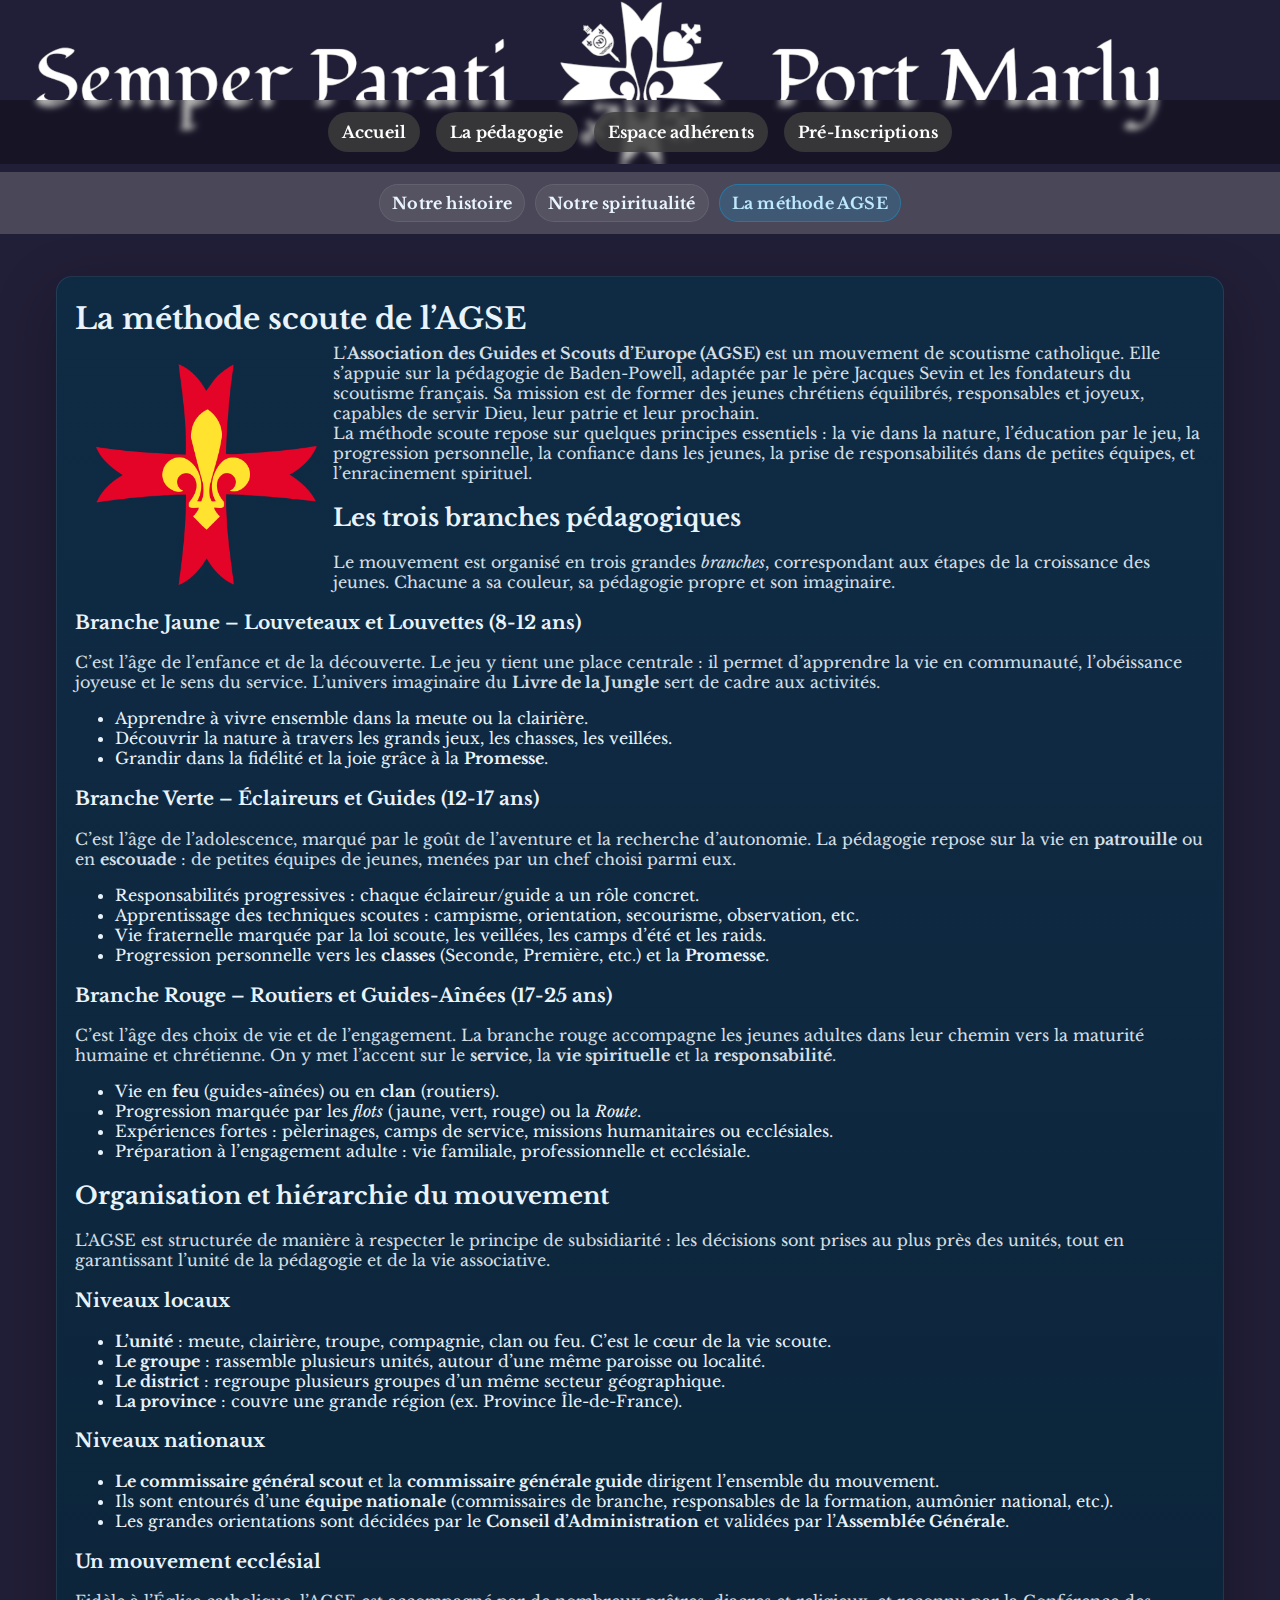
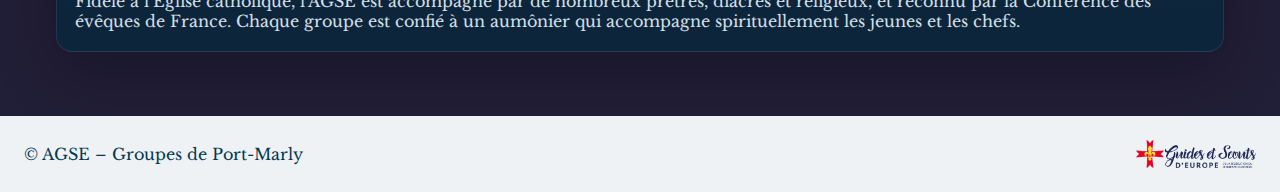
<file: PM/La_methode.html>
<!doctype html>
<html lang="fr">
<head>
  <meta charset="utf-8" />
  <title>La Méthode scoute, </title>
  <meta name="viewport" content="width=device-width, initial-scale=1" />
  <link href="https://fonts.googleapis.com/css2?family=Libre+Baskerville:wght@400;700&display=swap" rel="stylesheet" />
  <link rel="stylesheet" href="./Style.css" />
  <style>
    /* ==== additions design accueil ==== */
    :root{
      --accent:#0ea5e9;           /* bleu clair pour accents */
      --glass:rgba(255,255,255,.06);
      --glass-b:#ffffff16;
    }
    main.home{max-width:1200px;margin:24px auto;padding:0 16px;display:fixe;grid-template-columns:2fr 1fr;gap:22px}
    @media (max-width:980px){ main.home{grid-template-columns:1fr} }

    /* bloc titre intro */
    .intro{
      background:linear-gradient(180deg,#0f2b44 0%, #0c253b 100%);
      border:1px solid var(--glass-b);
      border-radius:16px; box-shadow:0 20px 60px rgba(0,0,0,.25);
      padding:20px 18px; color:#e8f3fb
    }
    .intro h1{margin:.2rem 0 6px; font-size:clamp(22px,2.3vw,30px)}
    .intro p{margin:0; opacity:.9}

    /* cartes rubriques */
    .hero-grid{display:grid;grid-template-columns:repeat(3,1fr);gap:16px;margin-top:18px}
    @media (max-width:980px){ .hero-grid{grid-template-columns:1fr} }
    .card-link{
      position:relative; overflow:hidden;
      display:block; padding:18px 16px; border-radius:18px;
      background:linear-gradient(135deg,rgba(255,255,255,.06),rgba(255,255,255,.02));
      border:1px solid var(--glass-b);
      box-shadow:0 10px 30px rgba(0,0,0,.25);
      transition:transform .2s ease, box-shadow .2s ease, background .3s;
      color:var(--blanc);
    }
    .card-link:hover{ transform:translateY(-3px); box-shadow:0 18px 36px rgba(0,0,0,.35); }
    .card-link h3{margin:8px 0 6px;font-size:clamp(18px,1.6vw,22px)}
    .card-link p{margin:0; opacity:.85; font-size:15px}
    .badge{
      position:absolute; top:14px; right:14px;
      padding:.25rem .5rem; border-radius:999px;
      font-size:12px; font-weight:700;
      background:rgba(14,165,233,.18); border:1px solid rgba(14,165,233,.35); color:#bfe9ff
    }
    .icon{
      width:44px;height:44px;border-radius:12px;display:grid;place-items:center;
      background:rgba(14,165,233,.12); border:1px solid rgba(14,165,233,.25); margin-bottom:8px
    }
    .icon svg{width:26px;height:26px;opacity:.95}

    /* colonne latérale : sites amis */
    .aside{
      position:relative;
      background:linear-gradient(180deg,#0f2b44 0%, #0c253b 100%);
      border:1px solid var(--glass-b);
      border-radius:16px; padding:18px; color:#e8f3fb;
      box-shadow:0 20px 60px rgba(0,0,0,.25);
    }
    .aside h2{margin:0 0 10px;font-size:20px}
    .friends{display:grid;grid-template-columns:1fr;gap:12px}
    .site-card{
      display:grid;grid-template-columns:56px 1fr;gap:12px;align-items:center;
      padding:10px;border-radius:14px;background:rgba(255,255,255,.03);
      border:1px solid var(--glass-b); transition:transform .18s, background .2s
    }
    .site-card:hover{ transform:translateY(-2px); background:rgba(255,255,255,.05) }
    .site-card img{width:56px;height:56px;object-fit:contain;border-radius:10px;background:#fff}
    .site-card span{display:block;line-height:1.2}
    .site-card small{opacity:.8}

    /* mini-switcher réutilisable (pour les pages internes) */
    .section-switcher{
      display:flex;gap:10px;flex-wrap:wrap;margin:8px 0 18px
    }
    .section-switcher a{
      padding:8px 12px;border-radius:999px;
      background:rgba(255,255,255,.06); border:1px solid var(--glass-b);
      color:#eaf6ff;font-weight:700; letter-spacing:.2px; transition:.2s
    }
    .section-switcher a:hover{ background:rgba(255,255,255,.1) }
    .section-switcher .active{ background:rgba(14,165,233,.18); border-color:rgba(14,165,233,.4); color:#bfe9ff }
  </style>
</head>

<body>
  <!-- ton header.hero + nav existants -->
  <header class="hero">
   
    <nav>
      <a href="/Index.html">Accueil</a>
      <a href="/Activites.html">La pédagogie</a>
      <a href="/adherents/">Espace adhérents</a>
      <a href="/preinscriptions.html">Pré-Inscriptions</a>
    </nav>
  </header>
<nav class="section-switcher">
  <a href="/Les_scouts_de_PM.html" >Notre histoire</a>
  <a href="/Notre_spiritualite.html">Notre spiritualité</a>
  <a href="/La_methode.html"class="active">La méthode AGSE</a>
</nav>
  <main class="home">
    <section>
<div class="intro"> 
  <h1>La méthode scoute de l’AGSE</h1>
  <img src="images/AGSE_RVB.png" alt="Louveteaux / Louvettes" style="width:20%;border-radius:8px" class="image-float2">
   
  <p>
    L’<strong>Association des Guides et Scouts d’Europe (AGSE)</strong> est un mouvement de scoutisme catholique.
    Elle s’appuie sur la pédagogie de Baden-Powell, adaptée par le père Jacques Sevin et les fondateurs du scoutisme
    français. Sa mission est de former des jeunes chrétiens équilibrés, responsables et joyeux, capables de servir
    Dieu, leur patrie et leur prochain.
  </p>
  <p>
    La méthode scoute repose sur quelques principes essentiels : la vie dans la nature, l’éducation par le jeu,
    la progression personnelle, la confiance dans les jeunes, la prise de responsabilités dans de petites équipes,
    et l’enracinement spirituel.
  </p>

  <h2>Les trois branches pédagogiques</h2>
  <p>
    Le mouvement est organisé en trois grandes <em>branches</em>, correspondant aux étapes de la croissance des jeunes.
    Chacune a sa couleur, sa pédagogie propre et son imaginaire.
  </p>

  <article class="branche jaune">
    <h3>Branche Jaune – Louveteaux et Louvettes (8-12 ans)</h3>
    <p>
      C’est l’âge de l’enfance et de la découverte. Le jeu y tient une place centrale : il permet
      d’apprendre la vie en communauté, l’obéissance joyeuse et le sens du service. 
      L’univers imaginaire du <strong>Livre de la Jungle</strong> sert de cadre aux activités.
    </p>
    <ul>
      <li>Apprendre à vivre ensemble dans la meute ou la clairière.</li>
      <li>Découvrir la nature à travers les grands jeux, les chasses, les veillées.</li>
      <li>Grandir dans la fidélité et la joie grâce à la <strong>Promesse</strong>.</li>
    </ul>
  </article>

  <article class="branche verte">
    <h3>Branche Verte – Éclaireurs et Guides (12-17 ans)</h3>
    <p>
      C’est l’âge de l’adolescence, marqué par le goût de l’aventure et la recherche d’autonomie.
      La pédagogie repose sur la vie en <strong>patrouille</strong> ou en <strong>escouade</strong> :
      de petites équipes de jeunes, menées par un chef choisi parmi eux.
    </p>
    <ul>
      <li>Responsabilités progressives : chaque éclaireur/guide a un rôle concret.</li>
      <li>Apprentissage des techniques scoutes : campisme, orientation, secourisme, observation, etc.</li>
      <li>Vie fraternelle marquée par la loi scoute, les veillées, les camps d’été et les raids.</li>
      <li>Progression personnelle vers les <strong>classes</strong> (Seconde, Première, etc.) et la <strong>Promesse</strong>.</li>
    </ul>
  </article>

  <article class="branche rouge">
    <h3>Branche Rouge – Routiers et Guides-Aînées (17-25 ans)</h3>
    <p>
      C’est l’âge des choix de vie et de l’engagement. La branche rouge accompagne les jeunes adultes dans
      leur chemin vers la maturité humaine et chrétienne. On y met l’accent sur le <strong>service</strong>,
      la <strong>vie spirituelle</strong> et la <strong>responsabilité</strong>.
    </p>
    <ul>
      <li>Vie en <strong>feu</strong> (guides-aînées) ou en <strong>clan</strong> (routiers).</li>
      <li>Progression marquée par les <em>flots</em> (jaune, vert, rouge) ou la <em>Route</em>.</li>
      <li>Expériences fortes : pèlerinages, camps de service, missions humanitaires ou ecclésiales.</li>
      <li>Préparation à l’engagement adulte : vie familiale, professionnelle et ecclésiale.</li>
    </ul>
  </article>

  <h2>Organisation et hiérarchie du mouvement</h2>
  <p>
    L’AGSE est structurée de manière à respecter le principe de subsidiarité : les décisions sont prises
    au plus près des unités, tout en garantissant l’unité de la pédagogie et de la vie associative.
  </p>

  <h3>Niveaux locaux</h3>
  <ul>
    <li><strong>L’unité</strong> : meute, clairière, troupe, compagnie, clan ou feu. C’est le cœur de la vie scoute.</li>
    <li><strong>Le groupe</strong> : rassemble plusieurs unités, autour d’une même paroisse ou localité.</li>
    <li><strong>Le district</strong> : regroupe plusieurs groupes d’un même secteur géographique.</li>
    <li><strong>La province</strong> : couvre une grande région (ex. Province Île-de-France).</li>
  </ul>

  <h3>Niveaux nationaux</h3>
  <ul>
    <li><strong>Le commissaire général scout</strong> et la <strong>commissaire générale guide</strong> dirigent l’ensemble du mouvement.</li>
    <li>Ils sont entourés d’une <strong>équipe nationale</strong> (commissaires de branche, responsables de la formation, aumônier national, etc.).</li>
    <li>Les grandes orientations sont décidées par le <strong>Conseil d’Administration</strong> et validées par l’<strong>Assemblée Générale</strong>.</li>
  </ul>

  <h3>Un mouvement ecclésial</h3>
  <p>
    Fidèle à l’Église catholique, l’AGSE est accompagné par de nombreux prêtres, diacres et religieux,
    et reconnu par la Conférence des évêques de France. Chaque groupe est confié à un aumônier qui accompagne
    spirituellement les jeunes et les chefs.
  </p>
</div>
 

     </section>

  </main>


  <footer>
    © AGSE – Groupes de Port-Marly
    <img src="./images/Logo_GS.png" alt="Logo AGSE" width="120" height="auto">
  </footer>
</body>
</html>
</file>
<file: PM/Style.css>
:root{
  --bleu:#211E37; /* RVB 0-92-132 */
  --bleu-fonce:#211E37;
  --blanc:#ffffff;
  --gris:#eef2f4;
  --maxw:1100px;
  --radius:16px;
  --shadow:0 8px 24px rgba(106, 167, 8, 0.12);
}

*{box-sizing:border-box}
html,body{margin:0;padding:0;font-family:"Libre Baskerville", serif;background:#211E37;color:#f6f9fc}
a{color:inherit;text-decoration:none}
img{max-width:100%;display:block}

header.hero {
  background: var(--bleu) url("Header_PM.png") center center no-repeat;
  background-size: contain; /* conserve l’image entière */
  color: var(--blanc);
  text-align: center;
}
header.hero {
  position: relative;
  width: 100%;
  height: auto;                 /* Laisse le header grandir selon l’image */
}

header.hero img {
  width: 100%;                  /* L’image prend toute la largeur */
  height: auto;                 /* Conserve les proportions */
  display: block;
  object-fit: cover;            /* Couvre toute la zone, recadre si besoin */
}
/* Couleur du contour des liens du menu dans le header */
#header_PM {
  --menu-stroke: rgb(33, 30, 55) ; /* mets ici la couleur dominante de ton image */
}

.container{max-width:var(--maxw);margin:0 auto;padding:0 16px}
nav{
  display:flex;gap:16px;flex-wrap:wrap;align-items:center;justify-content:center;
  padding:12px 0;background:rgba(172, 170, 170, 0.295);backdrop-filter:blur(2px)
}
nav a{
  padding:10px 14px;border-radius:999px;background:rgba(61, 60, 60, 0.829);
  transition:.2s; font-weight:700; letter-spacing:.2px
}
nav a:hover{background:rgba(209, 8, 8, 0.897); transform:translateY(-1px)}
.card{
  background:var(--gris); color:#0e2233; border-radius:var(--radius); box-shadow:var(--shadow);
  padding:20px
  }
/* Contour net autour du texte des menus dans le header */
#header_PM nav a,
#header_PM .menu a,
#header_PM .navbar a,
#header_PM nav a:link,
#header_PM nav a:visited,
#header_PM nav a:hover,
#header_PM nav a:focus {
  color: #fff; /* on garde le texte en blanc */
  /* Contour simulé avec plusieurs ombres (compatible partout) */
  text-shadow:
    0 1px 0 var(--menu-stroke),
    1px 0 0 var(--menu-stroke),
    0 -1px 0 var(--menu-stroke),
    -1px 0 0 var(--menu-stroke),
    1px 1px 0 var(--menu-stroke),
    -1px 1px 0 var(--menu-stroke),
    1px -1px 0 var(--menu-stroke),
    -1px -1px 0 var(--menu-stroke),
    0 0 2px var(--menu-stroke);
}

/* Si le texte du menu est dans un <span> à l'intérieur du <a>, contour aussi sur le <span> */
#header_PM nav a span,
#header_PM .menu a span,
#header_PM .navbar a span {
  text-shadow:
    0 1px 0 var(--menu-stroke),
    1px 0 0 var(--menu-stroke),
    0 -1px 0 var(--menu-stroke),
    -1px 0 0 var(--menu-stroke),
    1px 1px 0 var(--menu-stroke),
    -1px 1px 0 var(--menu-stroke),
    1px -1px 0 var(--menu-stroke),
    -1px -1px 0 var(--menu-stroke),
    0 0 2px var(--menu-stroke);
}

.grid{display:grid;gap:10px}
.grid.cols-3{grid-template-columns:repeat(3,1fr)}
@media (max-width:900px){.grid.cols-3{grid-template-columns:1fr}}
.section{padding:32px 0}

footer {
  background: var(--gris);
  color: #043956;
  padding: 24px;
  margin-top: 40px;

  display: flex;                 /* on active flex */
  justify-content: space-between;/* texte à gauche, image à droite */
  align-items: center;           /* alignement vertical */
}
html, body {
  height: 100%;             /* toute la hauteur dispo */
  margin: 0;                /* pas de marge par défaut */
  display: flex;
  flex-direction: column;   /* empile header, main, footer */
}
main {
  flex: 1;                  /* prend toute la place disponible */
}
footer img {
  max-width: 150px; /* limite la taille */
  height: auto;
  margin: 0;        /* plus de centrage automatique */
}
.brand-title{font-size:42px;line-height:1.1;margin:0;text-align:center;text-shadow:0 2px 10px rgba(0,0,0,.35)}
.subtitle{opacity:.9;margin:8px 0 0;text-align:center}
.btn{
  display:inline-block; padding:12px 18px; border-radius:16px; background:var(--bleu); color:var(--blanc);
  font-weight:700; box-shadow:var(--shadow); transition:.2s
}
.btn:hover{transform:translateY(-1px)}
.gallery{display:grid;grid-template-columns:repeat(auto-fit,minmax(220px,1fr));gap:14px}
.gallery img{border-radius:16px; box-shadow:0 6px 18px rgba(0,0,0,.18)}
.notice{padding:12px 16px;border-radius:12px;background:#fff3cd;color:#5a4900;border:1px solid #ffe08a}

    fieldset {
      border: 2px solid #fff;
      border-radius: 16px;
      padding: 1rem;
      margin-bottom: 1.5rem;
      background: #0e2233;
    }
    legend {
      font-weight: bold;
      color: #fdfeff;
      padding: 0 0.5rem;
    }
    label {
      display: block;
      margin-top: 0.5rem;
      font-weight: 600;
    }

.topnav{display:flex; align-items:center; gap:1rem; padding:0 1rem;}
.topnav .left{display:flex; gap:1rem; flex:1 1 auto;}
.topnav .right{margin-left:auto; display:flex; gap:.5rem; align-items:center;}
.button{padding:.4rem .8rem; border:1px solid #ccc; border-radius:.6rem; background:#043956; color:#fff;}
.button.secondary{background:transparent; color:#043956;}
.hide{display:none;}
/* --- Bouton Auth (sans inline CSS) --- */
#auth-cta{
  position: fixed;         /* reste en haut de l'écran */
  top: 12px;
  right: 16px;
  z-index: 9999;
  display: inline-block;
  padding: .45rem .9rem;
  border-radius: 999px;
  font-weight: 700;
  border: 1px solid rgba(255,255,255,.6);
  background: rgba(0,0,0,.35);
  color: #fff;
  text-decoration: none;
  backdrop-filter: blur(4px);
  box-shadow: 0 2px 10px rgba(0,0,0,.25);
  transition: .18s;
}
#auth-cta[aria-disabled="true"]{ opacity:.6; cursor:not-allowed; }
#auth-cta:hover{ background: rgba(0,0,0,.5); }

/* Badge de statut (peut être retiré plus tard) */
#auth-status{
  position: fixed;
  top: 54px;
  right: 20px;
  z-index: 9999;
  padding: .25rem .5rem;
  border-radius: 6px;
  font-size: 12px;
  background: rgba(0,0,0,.35);
  color: #fff;
  border: 1px solid rgba(255,255,255,.4);
  backdrop-filter: blur(4px);
}

/* --- Carte photo de groupe --- */
.card-photo{
  margin-top:16px;
  border-radius:16px;
  overflow:hidden;
  border:1px solid var(--glass-b, rgba(255,255,255,.12));
  background: rgba(255,255,255,.03);
  box-shadow:0 10px 30px rgba(0,0,0,.25);
}
.card-photo figure{ margin:0; position:relative; }
.card-photo img{
  width:100%; height:auto; display:block;
  aspect-ratio: 16 / 9;          /* ajuste à 3/2 ou 4/3 si tu préfères */
  object-fit: cover;
  transition: transform .35s ease;
}
.card-photo:hover img{ transform: scale(1.02); }

.card-photo figcaption{
  position:absolute; left:0; right:0; bottom:0;
  padding:10px 12px;
  font-size:14px; color:#fff;
  background: linear-gradient(180deg, rgba(0,0,0,0), rgba(0,0,0,.55));
  text-shadow: 0 1px 2px rgba(0,0,0,.6);
}

/* === Galerie d'images === */
.gallery{
  margin-top:16px;
  display:grid;
  grid-template-columns:repeat(2,1fr);
  gap:12px;
}
@media (max-width: 820px){
  .gallery{ grid-template-columns:1fr; }
}
.gallery .tile{
  display:block;
  border-radius:16px;
  overflow:hidden;
  border:1px solid var(--glass-b, rgba(255,255,255,.12));
  background: rgba(255,255,255,.03);
  box-shadow:0 10px 30px rgba(0,0,0,.25);
  transition: transform .25s ease, box-shadow .25s ease;
}
.gallery .tile:hover{
  transform: translateY(-2px);
  box-shadow:0 16px 36px rgba(0,0,0,.35);
}
.gallery figure{ margin:0; position:relative; }
.gallery img{
  width:100%; height:auto; display:block;
  aspect-ratio: 16 / 9;     /* change à 3/2, 4/3 si tu préfères */
  object-fit: cover;
  transition: transform .35s ease;
}
.gallery .tile:hover img{ transform: scale(1.02); }
.gallery figcaption{
  position:absolute; left:0; right:0; bottom:0;
  padding:10px 12px; font-size:14px; color:#fff;
  background: linear-gradient(180deg, rgba(0,0,0,0), rgba(0,0,0,.55));
  text-shadow: 0 1px 2px rgba(0,0,0,.6);
}

/* === Lightbox sans JS (ancre :target) === */
.lightbox{
  position:fixed; inset:0; display:none;
  align-items:center; justify-content:center;
  background:rgba(0,0,0,.85);
  z-index:9999; padding:16px;
}
.lightbox:target{ display:flex; }
.lightbox figure{ margin:0; position:relative; }
.lightbox img{
  max-width: min(92vw, 1200px);
  max-height: 86vh;
  border-radius:16px;
  box-shadow:0 30px 80px rgba(0,0,0,.5);
  display:block;
}
.lightbox .close{
  position:absolute; top:-10px; right:-10px;
  display:grid; place-items:center;
  width:36px; height:36px; border-radius:999px;
  background:rgba(0,0,0,.6); color:#fff; font-weight:700;
  border:1px solid rgba(255,255,255,.35);
  text-decoration:none;
}
.lightbox .caption{
  margin-top:8px; text-align:center; color:#eaf6ff; opacity:.9;
}
/* 1) Donne une vraie hauteur visuelle à l'image du header */
header.hero{
  position: relative;
  background: var(--bleu) url("Header_PM.png") center/cover no-repeat;
  color: var(--blanc);
  height: auto;
}

/* Un bloc fantôme avant le <nav> qui remplace tes <br> */
header.hero::before{
  content:"";
  display:block;
  height: clamp(100px, 0.5vw, 260px); /* ajuste la hauteur du visuel */
}

/* 2) Le menu reste lisible + option "sticky" quand on scrolle */
header.hero nav{
  background: rgba(0,0,0,.30);
  backdrop-filter: blur(3px);
  position: sticky;   /* il se colle en haut quand on l’atteint */
  top: 0;
  z-index: 50;
}

.image-float {
  float: right;          /* pousse l’image à droite */
  width: 20%;
  margin: 1em 1em 1em 1em;   /* espace autour (haut/droite/bas/gauche) */
  border-radius: 8px;
}
.image-float2 {
  float: left;          /* pousse l’image à droite */
  width: 20%;
margin: 1em 1em 1em 1em;   /* espace autour (haut/droite/bas/gauche) */
  border-radius: 8px;
}
.historique-port-marly {      
  background:linear-gradient(180deg,#0f2b44 0%, #0c253b 100%);
  border:1px solid var(--glass-b);
  border-radius:16px; box-shadow:0 20px 60px rgba(0,0,0,.25);
  padding:20px 18px; color:#e8f3fb
    }
.historique-port-marly h1 { font-size: 2rem; margin-bottom: .5rem; }
.historique-port-marly p { line-height: 1.65; }

.timeline { list-style: none; padding: 0; margin: 1rem 0 2rem; border-left: 3px solid #0C253C; }
.timeline .event { position: relative; margin: 1.25rem 0 1.25rem 1rem; padding-left: 1rem; }
.timeline .event::before {
  content: ""; position: absolute; left: -10px; top: .35rem; width: .75rem; height: .75rem;
  border-radius: 50%; background: #0C253C;
}
.timeline time { font-weight: 700; color: #0C253C; }
.timeline .card { background: #f8fafc; border-radius: .75rem; padding: .75rem .9rem; box-shadow: 0 1px 4px rgba(0,0,0,.06); }
.timeline .card h3 { margin: 0 0 .25rem; font-size: 1.1rem; }
.timeline figure { margin: .5rem 0 0; }
.timeline img { width: 100%; max-height: 220px; object-fit: cover; border-radius: .5rem; }
.timeline .badge { display: inline-block; margin-top: .25rem; padding: .15rem .5rem; font-size: .85rem; background: #e6eef6; border-radius: .4rem; }

.timeline .girls::before { background: #9b3a6b; }      /* repère visuel pour les groupes filles */
.timeline .girls time { color: #9b3a6b; }

.units-today { background: #fff; border: 1px solid #e5e7eb; border-radius: .75rem; padding: 1rem; }
.units-today h2 { margin-top: 0; font-size: 1.25rem; }
.units-today .note { font-size: .9rem; color: #475569; }

/* ====== Timeline Port-Marly (look sombre élégant, années très visibles) ====== */
:root{
  --pm-navy:#0C253C;
  --pm-ink:#0b1f34;
  --pm-bg:#0f2034;         /* fond dé-saturé pour panneaux */
  --pm-soft:#e8eef6;       /* teinte douce pour panneaux */
  --pm-rail:#a7b6ca;       /* ligne de frise */
  --pm-girls:#9b3a6b;
  --pm-essaim:#6b7f99;
}

.historique-port-marly{max-width:1000px;margin:0 auto;padding:1rem}
.historique-port-marly h1{font-size:2rem;margin:0 0 .25rem;color:var(--pm-soft)}
.historique-port-marly .lead{margin:.25rem 0 1rem;line-height:1.65}

.legend{display:flex;gap:.5rem;flex-wrap:wrap;margin:.5rem 0 1rem}
.tag{display:inline-block;font-size:.8rem;padding:.2rem .5rem;border-radius:.5rem;background:var(--pm-soft);color:var(--pm-navy);border:1px solid #d5dfec}
.tag.marine{background:#d9e9f5;border-color:#c5d7e8}
.tag.filles{background:#f4e0ea;color:#68284c;border-color:#e9c2d5}
.tag.essaim{background:#e9edf3;color:#3b4b63;border-color:#d3dce8}

.timeline{position:relative;list-style:none;padding:0;margin:1.25rem 0 2rem}
.timeline::before{
  content:"";position:absolute;left:7.5rem;top:0;bottom:0;width:3px;
  background:linear-gradient(180deg,var(--pm-rail),#c1cfde);
  border-radius:3px;
}
.event{position:relative;display:grid;grid-template-columns:7.5rem 1.75rem 1fr;align-items:start;gap:.75rem;margin:.75rem 0}
.event .year{
  font-weight:900;letter-spacing:.02em;line-height:1;
  font-size:2.25rem;color:#fff;background:var(--pm-navy);
  padding:.35rem .6rem;border-radius:.5rem;justify-self:end;
  box-shadow:0 2px 10px rgba(12,37,60,.25)
}
.event .year.emph{
  background:linear-gradient(135deg,var(--pm-navy),#1a3c5f);
}
.event .rail-dot{
  width:.95rem;height:.95rem;border-radius:50%;
  background:var(--pm-navy);box-shadow:0 0 0 4px #e6eef6, 0 2px 6px rgba(0,0,0,.1);
  align-self:center;justify-self:center;
}
.event.girls .rail-dot{background:var(--pm-girls)}
.event .content{
  background:linear-gradient(180deg,#f1f5fb,#eef2f7); /* pas “carte blanche” */
  border:1px solid #dbe5f1;border-left:5px solid var(--pm-navy);
  border-radius:.75rem;padding:.9rem 1rem;color:var(--pm-ink);
  box-shadow:0 1px 6px rgba(0,0,0,.06)
}
.event.girls .content{border-left-color:var(--pm-girls)}
.event h3{margin:.1rem 0 .35rem;font-size:1.1rem;color:var(--pm-navy)}
.event p{margin:.15rem 0 .25rem;line-height:1.6}

.units-today{
  background:linear-gradient(180deg,#f7f9fc,#f2f5fa);
  border:1px solid #042349;border-radius:.75rem;padding:1rem;margin-top:1rem
}
.units-today h2{margin:.1rem 0 .5rem;font-size:1.25rem;color:var(--pm-navy)}
.units-today ul{margin:.25rem 0 .5rem;padding-left:1.1rem}
.units-today li{margin:.25rem 0;line-height:1.6}
.units-today .note{font-size:.9rem;color:#4b5a70}

/* Responsive */
@media (max-width:720px){
  .timeline::before{left:5.5rem}
  .event{grid-template-columns:5.5rem 1.5rem 1fr}
  .event .year{font-size:1.8rem}
}
@media (max-width:520px){
  .timeline::before{left:4.7rem}
  .event{grid-template-columns:4.7rem 1.25rem 1fr}
  .event .year{font-size:1.6rem}
}
.units-today, .units-today * { color: var(--pm-ink) !important; }
.units-today h2 { color: var(--pm-navy) !important; }
.units-today a { color: var(--pm-navy) !important; }
.tag{
  background: transparent !important;
  border: none !important;
  padding: 0 !important;
  border-radius: 0 !important;
  box-shadow: none !important;
}

.modal.hidden{ display:none; }
.modal{
  position:fixed; inset:0; display:flex; align-items:center; justify-content:center;
  background:rgba(0,0,0,.45); z-index:9999; padding:1rem;
}
.modal-box{
  width:min(520px, 100%); background:#fff; color:#0C253C;
  border-radius:12px; padding:16px 18px; box-shadow:0 10px 30px rgba(0,0,0,.25);
}
.modal-box h3{ margin:.25rem 0 .5rem; }
.modal-box label{ display:block; font-size:.95rem; margin:.5rem 0; }
.modal-box input, .modal-box textarea{
  width:100%; margin-top:.25rem; padding:.55rem .6rem; border:1px solid #d4dbe6; border-radius:8px;
}
.actions{ display:flex; gap:.5rem; justify-content:flex-end; margin-top:.75rem; }
.actions button{ padding:.5rem .8rem; border-radius:8px; border:1px solid #d4dbe6; background:#f6f8fb; cursor:pointer; }
.actions #access-send{ background:#0C253C; color:#fff; border-color:#0C253C; }
/* ===== Mobile header fix (≤ 640px) ===== */
@media (max-width: 640px){

  /* 1) Hero plus compact et recadré (fonctionne que l'image soit <img> ou en background) */
  header.hero{
    min-height: clamp(180px, 32vh, 260px);
    background-size: cover;
    background-position: center 35%;
    position: relative;
    margin-bottom: 8px; /* espace avant le nav sticky */
  }
  /* Si ton hero est une <img> à l'intérieur, on la contrôle aussi */
  header.hero img{
    display:block;
    width:100%;
    height: clamp(180px, 32vh, 260px);
    object-fit: cover;
    object-position: center 35%;
  }
  /* Liseré/voile pour améliorer le contraste si du texte flotte sur l'image */
  header.hero::after{
    content:"";
    position:absolute; inset:0;
    background: linear-gradient(180deg, rgba(12,37,60,.45), transparent 55%, rgba(12,37,60,.35));
    pointer-events:none;
  }

  /* 2) Nav sous le hero, lisible, non chevauchant, sticky au scroll */
  header.hero nav{
    position: sticky; /* reste en haut après défilement */
    top: 0;
    z-index: 50;
    background: rgba(12,37,60,.92);  /* fond plein = meilleure lisibilité */
    -webkit-backdrop-filter: saturate(120%) blur(8px);
    backdrop-filter: saturate(120%) blur(8px);
    border-bottom: 1px solid rgba(255,255,255,.12);
    padding: max(8px, env(safe-area-inset-top)) clamp(10px, 3vw, 16px) 10px;
    margin: 0; /* évite les décalages */
    border-radius: 0; /* pas d'arrondis qui “flottent” */
    display: flex;
    gap: 10px;
    overflow-x: auto;            /* 👉 une seule ligne défilable */
    -webkit-overflow-scrolling: touch;
    white-space: nowrap;         /* pas de retour à la ligne */
  }
  header.hero nav a{
    flex: 0 0 auto;              /* garde les pastilles sur une ligne */
    color: #fff;
    font-weight: 700;
    font-size: 15px;
    padding: 8px 14px;
    border: 1px solid rgba(255,255,255,.25);
    border-radius: 999px;
    background: transparent;     /* pastilles “creuses” = plus légères visuellement */
    text-decoration: none;
  }
  header.hero nav a:focus-visible{
    outline: 2px solid #fff; outline-offset: 2px;
  }

  /* 3) Titre/accroche sous le header : taille plus douce sur mobile */
  .hero-title, .home-hero h1{
    font-size: clamp(22px, 5.5vw, 28px);
    line-height: 1.15;
  }
  .hero-sub, .home-hero p{
    font-size: clamp(15px, 4vw, 17px);
    line-height: 1.45;
  }
}
</file>
